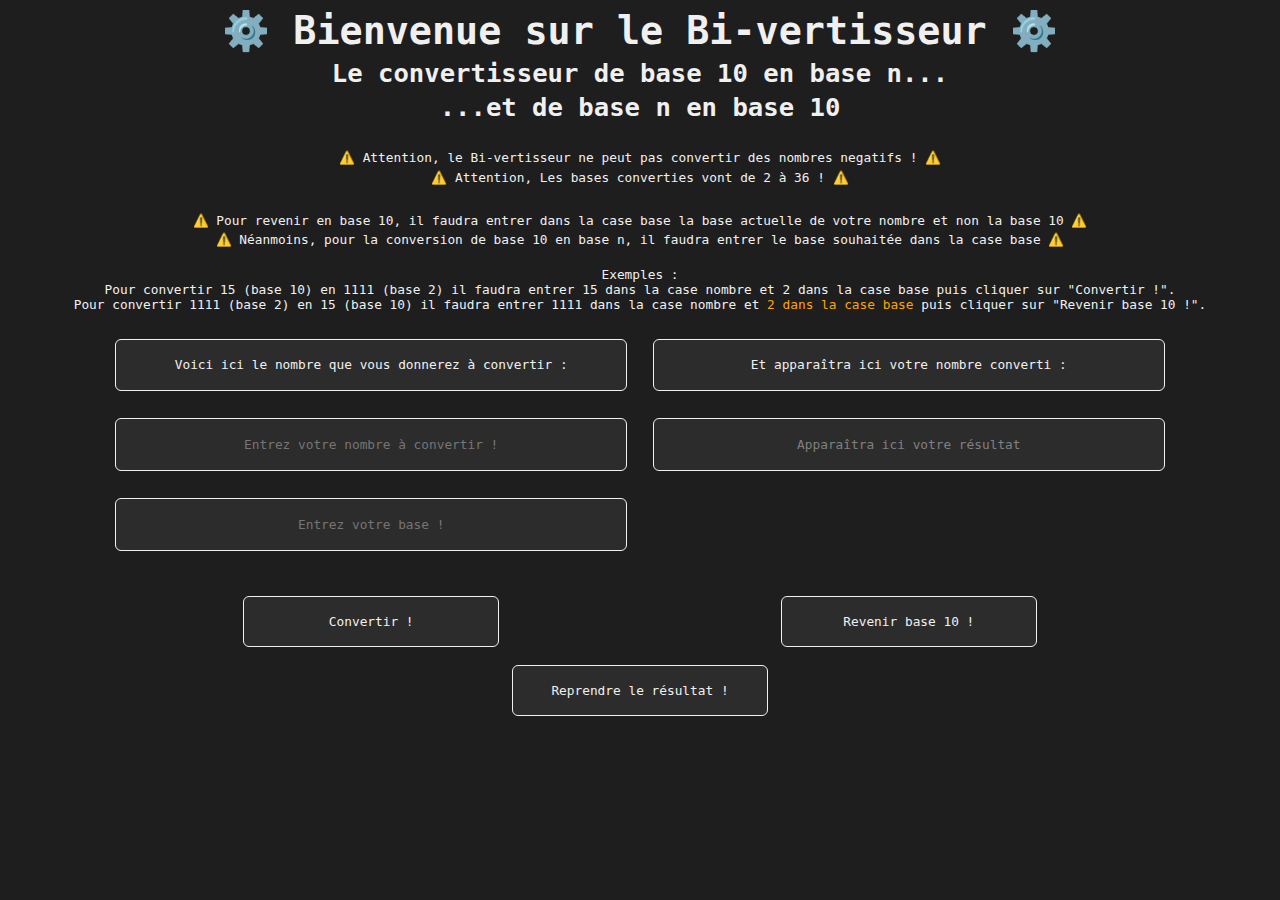
<file: index.html>
<!DOCTYPE html>
<html lang="en">
<head>
    <meta charset="UTF-8">
    <meta name="viewport" content="width=device-width, initial-scale=1.0">
    <title>Bi-vertisseur</title>
    <link rel="stylesheet" href="style.css">
</head>
<script src="script.js"></script>
<body>
    <header>
        <h1>⚙️ Bienvenue sur le Bi-vertisseur ⚙️</h1>
        <h2>Le convertisseur de base 10 en base n...</h2>
        <h2>...et de base n en base 10</h2>
        <br>
        <p>⚠️ Attention, le Bi-vertisseur ne peut pas convertir des nombres negatifs ! ⚠️</p>
        <p>⚠️ Attention, Les bases converties vont de 2 à 36 ! ⚠️</p>
        <br>
        <p>⚠️ Pour revenir en base 10, il faudra entrer dans la case base la base actuelle de votre nombre et non la base 10 ⚠️</p>
        <p>⚠️ Néanmoins, pour la conversion de base 10 en base n, il faudra entrer le base souhaitée dans la case base ⚠️</p>
        <p><br>Exemples : <br> Pour convertir 15 (base 10) en 1111 (base 2) il faudra entrer 15 dans la case nombre et 2 dans la case base puis cliquer sur "Convertir !". <br> Pour convertir 1111 (base 2) en 15 (base 10) il faudra entrer 1111 dans la case nombre et <span style="color:orange;">2 dans la case base</span> puis cliquer sur "Revenir base 10 !".</p>
    </header>

    <main class="container">
        <div class="box">
            <p>Voici ici le nombre que vous donnerez à convertir :</p>
            <input placeholder="Entrez votre nombre à convertir !" type="text" id="inputnum">
            <input type="number" min="2" max="36" placeholder="Entrez votre base !" id="inputbase">
        </div>

        <div class="box">
            <p>Et apparaîtra ici votre nombre converti :</p>
            <p id="result" style="color: gray;">Apparaîtra ici votre résultat</p>
        </div>
    </main>

    <main class="container">
        <div class="box">
            <button onclick="convert('convert')" id="convert">Convertir !</button>
        </div>
        <div class="box">
            <button onclick="convert('invert')" id="convertback">Revenir base 10 !</button>
        </div>
    </main>
    <button onclick="invert()" id="invert">Reprendre le résultat !</button>
</body>
</html>
</file>
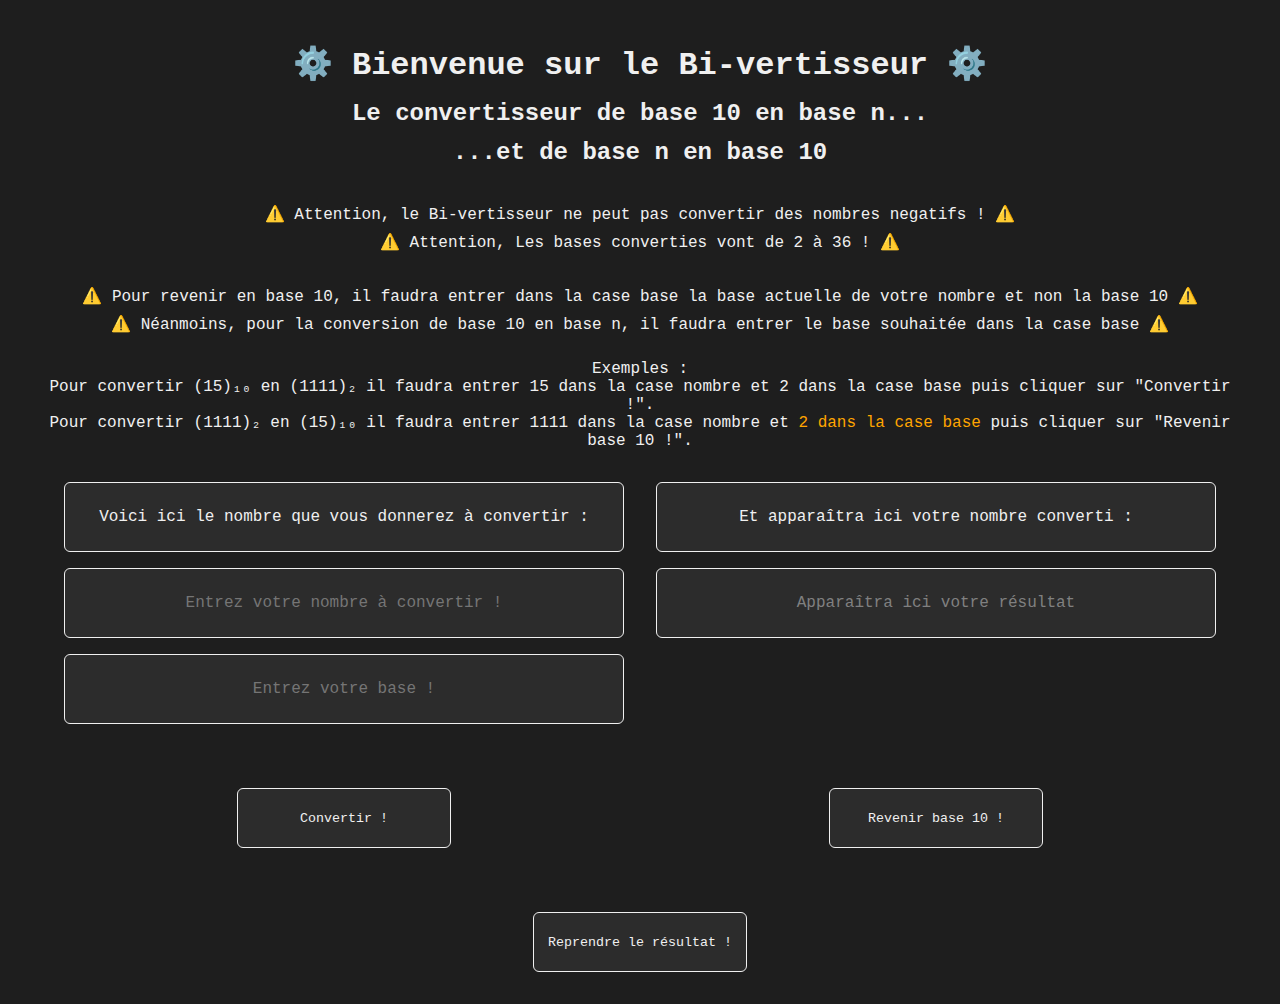
<file: bivertisseur.html>
<!DOCTYPE html>
<html lang="en">
<head>
    <meta charset="UTF-8">
    <meta name="viewport" content="width=device-width, initial-scale=1.0">
    <title>Bi-vertisseur</title>
</head>
<style>
body {
    background-color:#1e1e1e;
    color:#f0f0f0;
    font-family:Consolas, monospace;
    padding:20px;
}

header h1, header h2, header p {
    text-align:center;
    margin:0.5em;
}

.container {
    display: flex;
    flex-wrap: wrap;
    justify-content: center;
    align-items: flex-start;
    gap: 2rem;
    margin-top: 2rem;
}

.box1, .box2 {
    width: 35em;
    display: flex;
    flex-direction: column;
    gap: 1rem;
}

.box2 {
    margin-top: 2em;
}

.box1 p, .box1 input, .box1 #result, .box2 input {
    padding: 10px;
    background-color:#2c2c2c;
    color:#f0f0f0;
    border:1px solid #f0f0f0;
    border-radius:6px;
    height: 3em;
    margin: 0;
    font-size: 1rem;
    display: flex;
    align-items: center;
    justify-content: center;
    text-align: center;
    font-family:Consolas, monospace;
}

button {
    padding:10px;
    background-color:#2c2c2c;
    color:#f0f0f0;
    border:1px solid #f0f0f0;
    border-radius:6px;
    width: 16em;
    height: 4.5em;
    text-align: center;
    cursor: pointer;
    transition: all 0.2s ease-in-out;
    margin: 2rem auto 0 auto;
    display: block;
    font-family:Consolas, monospace;
}
button:hover {
    transform: translateY(-3px);
    background-color:#171717;
}

#invert {
    margin-top: 4rem;
}

input::-webkit-outer-spin-button,
input::-webkit-inner-spin-button {
    -webkit-appearance: none;
    margin: 0;
}
</style>
<script>
function convert(action) {
    const buttonconvert = document.getElementById('convert');
    const buttonconvertback = document.getElementById('convertback');
    const input = document.getElementById('inputnum');
    const result_box = document.querySelector('#result');
    const input2 = document.getElementById('inputbase');
    let value = input.value.trim();
    let base = input2.value.trim();

    if (value === "") {
        result_box.textContent = "Veuillez entrer un nombre !";
        result_box.style.color = "red";
    } else if (base === "") {
        result_box.textContent = "Veuillez entrer une base pour convertir !";
        result_box.style.color = "red";
    } else if (base < 2 || base > 36) {
        result_box.textContent = "Veuillez entrer une base comprise entre 2 et 36 !";
        result_box.style.color = "red";
    } else if (value < 0) {
        result_box.textContent = "Veuillez entrer un nombre supérieur ou egal à 0 !";
        result_box.style.color = "red";
    } else if (value === "0") {
        result_box.textContent = "0";
        result_box.style.color = "white";
    } else {
        try {
            if (action === "invert") {
            const digits = "0123456789ABCDEFGHIJKLMNOPQRSTUVWXYZ";
            let result = 0n;
            let len = value.length;

            for (let i = 0; i < len; i++) {
                let char = value[len - i - 1].toUpperCase();
                let digit = digits.indexOf(char);

                if (digit === -1 || digit >= Number(base)) {
                    result_box.textContent = `Caractère invalide "${char}" pour la base ${base}`;
                    result_box.style.color = "red";
                    return;
                }

                result += BigInt(digit) * (BigInt(base) ** BigInt(i));
            }

            result_box.textContent = result;
            result_box.style.color = "white";
            
            buttonconvertback.textContent = "Nombre converti !";
            setTimeout(() => buttonconvertback.textContent = "Revenir base 10 !", 1000);
        } else {
                let num = BigInt(value);
                const digits = "0123456789ABCDEFGHIJKLMNOPQRSTUVWXYZ";
                let result = "";
                while (num > 0n) {
                    let remainder = num % BigInt(base);
                    result = digits[Number(remainder)] + result;
                    num = num / BigInt(base);
                }

                result_box.textContent = result;
                result_box.style.color = "white";
                
                buttonconvert.textContent = "Nombre converti !";

                setTimeout(() => buttonconvert.textContent = "Convertir !", 1000);
            }
        } catch(e) {
            result_box.textContent = "Erreur lors de la conversion : " + e
            result_box.style.color = "red"
        }
    }
}

function invert() {
    const input = document.querySelector('input');
    const result_box = document.querySelector('#result');
    const button = document.getElementById('invert');

    const errorMessages = [
    "Veuillez entrer un nombre !",
    "Veuillez entrer une base pour convertir !",
    "Veuillez entrer une base comprise entre 2 et 36 !",
    "Veuillez entrer un nombre supérieur ou egal à 0 !",
    "Apparaîtra ici votre résultat",
    ];

    if (
        !errorMessages.includes(result_box.textContent) &&
        !result_box.textContent.startsWith("Caractère invalide") &&
        !result_box.textContent.startsWith("Erreur lors de la conversion")
    ) {
        input.value = result_box.textContent;
    } else {
        input.value = "";
        result_box.textContent = "Apparaîtra ici votre résultat";
        result_box.style.color = "gray";
        return;
    }
    result_box.textContent = "Apparaîtra ici votre résultat";
    result_box.style.color = "gray";

    button.textContent = "Résultat repris";

    setTimeout(() => button.textContent = "Reprendre le résultat !", 1000);
}
</script>
<body>
    <header>
        <h1>⚙️ Bienvenue sur le Bi-vertisseur ⚙️</h1>
        <h2>Le convertisseur de base 10 en base n...</h2>
        <h2>...et de base n en base 10</h2>
        <br>
        <p>⚠️ Attention, le Bi-vertisseur ne peut pas convertir des nombres negatifs ! ⚠️</p>
        <p>⚠️ Attention, Les bases converties vont de 2 à 36 ! ⚠️</p>
        <br>
        <p>⚠️ Pour revenir en base 10, il faudra entrer dans la case base la base actuelle de votre nombre et non la base 10 ⚠️</p>
        <p>⚠️ Néanmoins, pour la conversion de base 10 en base n, il faudra entrer le base souhaitée dans la case base ⚠️</p>
        <p><br>Exemples : <br> Pour convertir (15)₁₀ en (1111)₂ il faudra entrer 15 dans la case nombre et 2 dans la case base puis cliquer sur "Convertir !". <br> Pour convertir (1111)₂ en (15)₁₀ il faudra entrer 1111 dans la case nombre et <span style="color:orange;">2 dans la case base</span> puis cliquer sur "Revenir base 10 !".</p>
    </header>

    <main class="container">
        <div class="box1">
            <p>Voici ici le nombre que vous donnerez à convertir :</p>
            <input placeholder="Entrez votre nombre à convertir !" type="text" id="inputnum">
            <input type="number" min="2" max="36" placeholder="Entrez votre base !" id="inputbase">
        </div>

        <div class="box1">
            <p>Et apparaîtra ici votre nombre converti :</p>
            <p id="result" style="color: gray;">Apparaîtra ici votre résultat</p>
        </div>
    </main>

    <main class="container">
        <div class="box1">
            <button onclick="convert('convert')" id="convert">Convertir !</button>
        </div>
        <div class="box1">
            <button onclick="convert('invert')" id="convertback">Revenir base 10 !</button>
        </div>
    </main>
    <button onclick="invert()" id="invert">Reprendre le résultat !</button>
</body>
</html>
</file>
<file: style.css>
body {
    background-color:#1e1e1e;
    color:#f0f0f0;
    font-family:Consolas, monospace;
}

header h1, header h2, header p {
    text-align:center;
    margin: 0.5vh;
}
header h1 {
    font-size: 3vw;
}
header h2 {
    font-size: 2vw;
}
header p {
    font-size: 1vw;
}

.tuto {
    overflow: hidden;
    max-height: 0;
    opacity: 0;
    transition: max-height 2s ease, opacity 1s ease;
}
.tuto.show {
    opacity: 1;   
    max-height: 100vh;
}

.container {
    display: flex;
    flex-wrap: wrap;
    justify-content: center;
    align-items: flex-start;
    gap: 2vw;
    margin-top: 3vh;
}

.box {
    width: 40vw;
    display: flex;
    flex-direction: column;
    gap: 3vh;
}

.box p, .box input, .box #result {
    padding: 0.7vw;
    background-color:#2c2c2c;
    color:#f0f0f0;
    border:1px solid #f0f0f0;
    border-radius:6px;
    aspect-ratio: 15/1;
    margin: 0;
    font-size: 1vw;
    display: flex;
    align-items: center;
    justify-content: center;
    text-align: center;
    font-family:Consolas, monospace;
}

button {
    padding:1vw;
    background-color:#2c2c2c;
    color:#f0f0f0;
    border:1px solid #f0f0f0;
    border-radius:6px;
    width: 20vw;
    aspect-ratio: 5/1;
    text-align: center;
    cursor: pointer;
    transition: all 0.5s ease-in-out;
    margin: 2vh auto 0 auto;
    display: block;
    font-family:Consolas, monospace;
    font-size: 1vw;
}
button:hover {
    transform: translateY(-0.4vh);
    background-color:#171717;
}

input::-webkit-outer-spin-button,
input::-webkit-inner-spin-button {
    -webkit-appearance: none;
    margin: 0;

}
</file>
